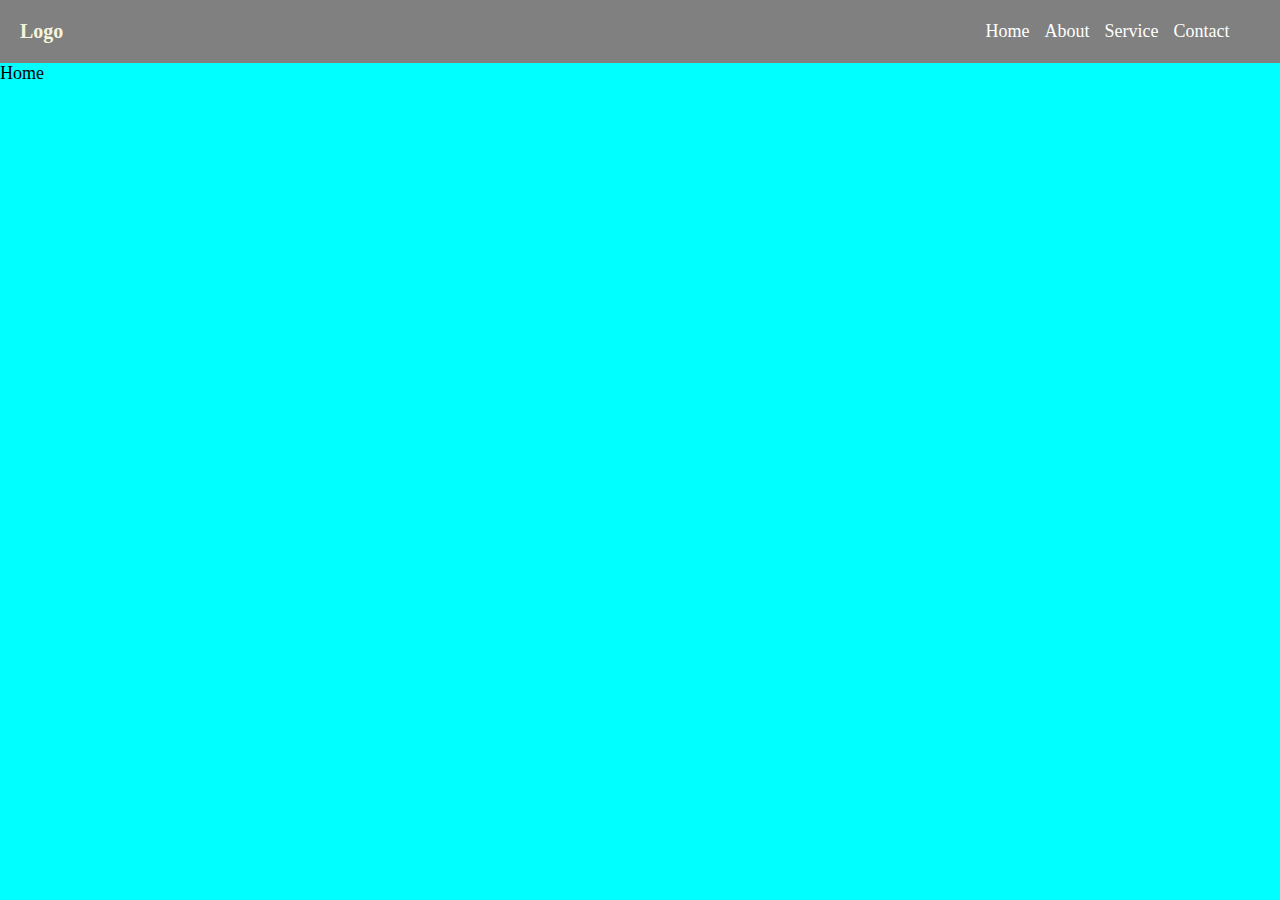
<file: Routing/html/index.html>
<!DOCTYPE html>
<html lang="en">
<head>
    <meta charset="UTF-8">
    <meta name="viewport" content="width=device-width, initial-scale=1.0">
    <link rel="stylesheet" href="../css/index.css">
    <title>Document</title>
</head>
<body>
    <header  class="header">
        <h3>Logo</h3>
        <div  class="headercontent">
            <a href="../pages/Home.html">
                <div>Home</div>
            </a>
            <a href="../pages/About.html">
                <div>About</div>
            </a>
            <a href="../pages/Service.html">
                <div>Service</div>
            </a>
            <a href="../pages/Contact.html">
                <div>Contact</div>

            </a>
        </div>
    </header>
   <div>Home</div>
</body>
</html>
</file>
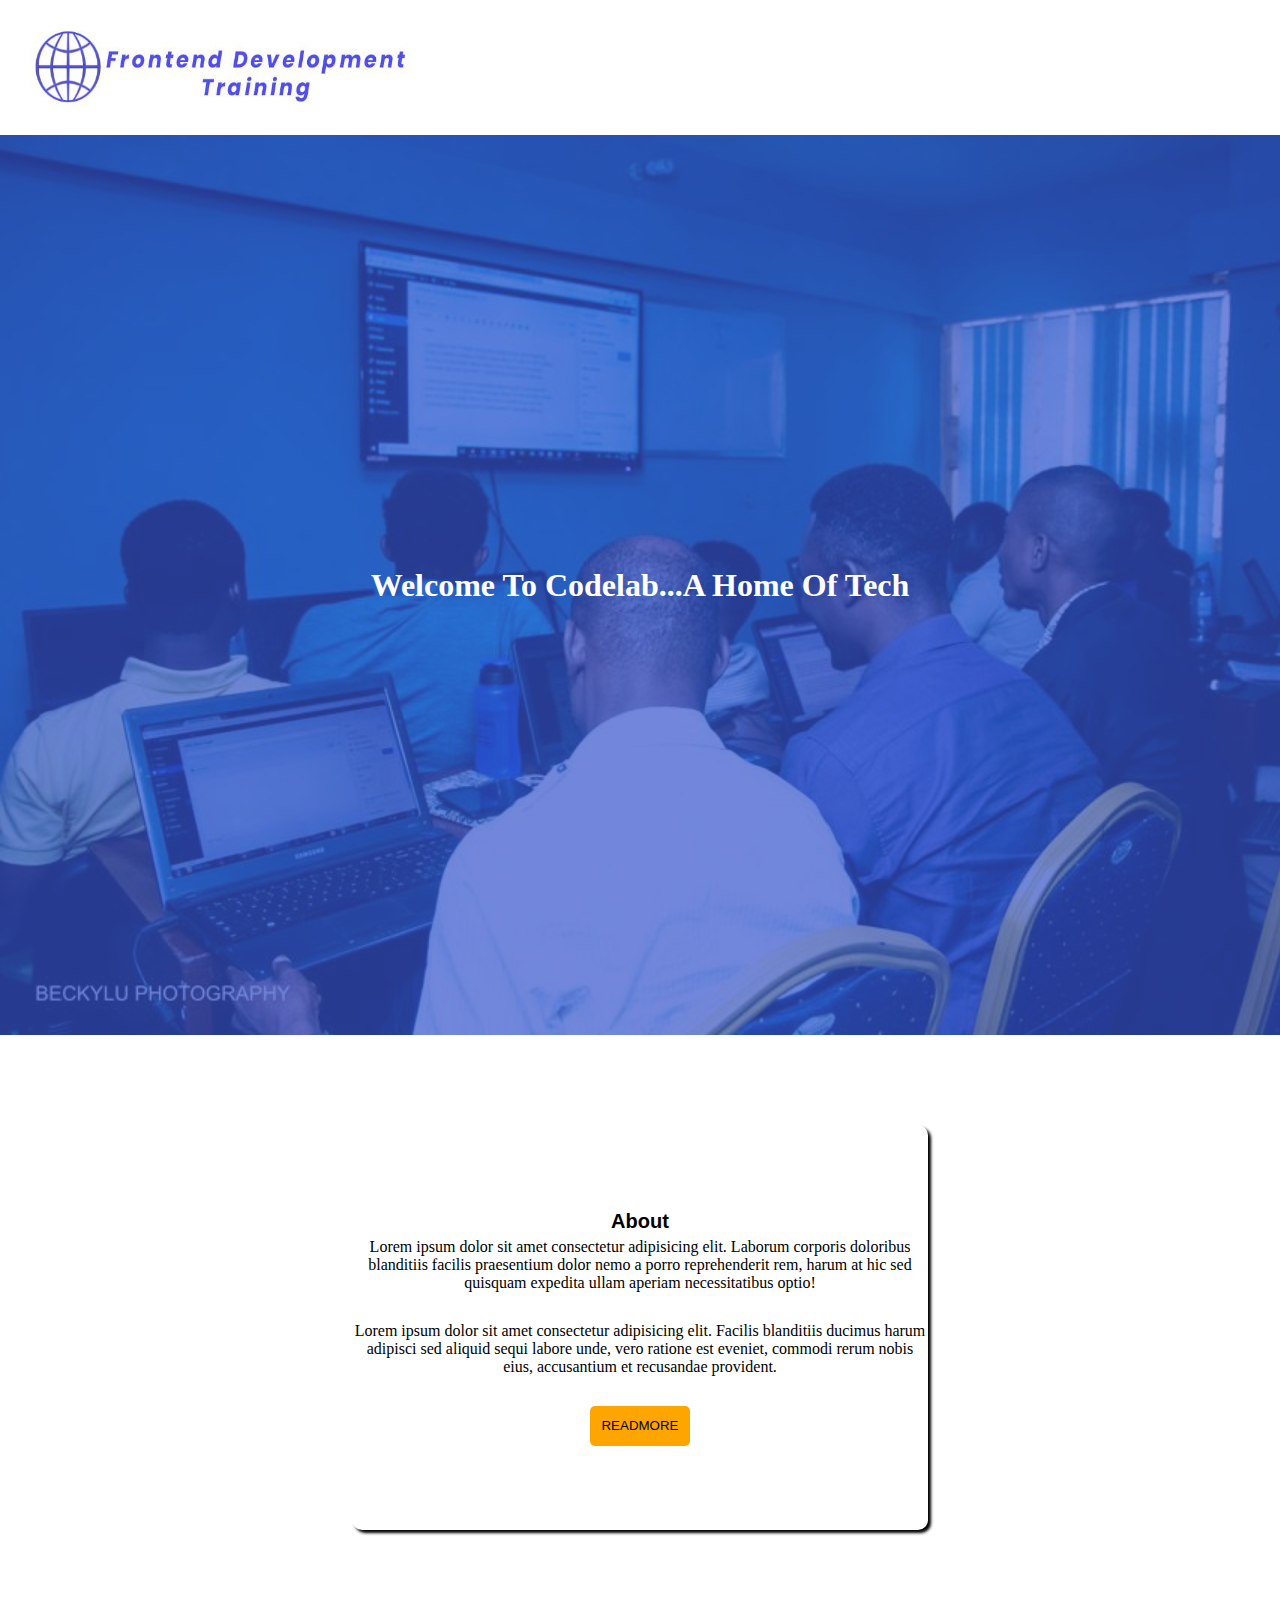
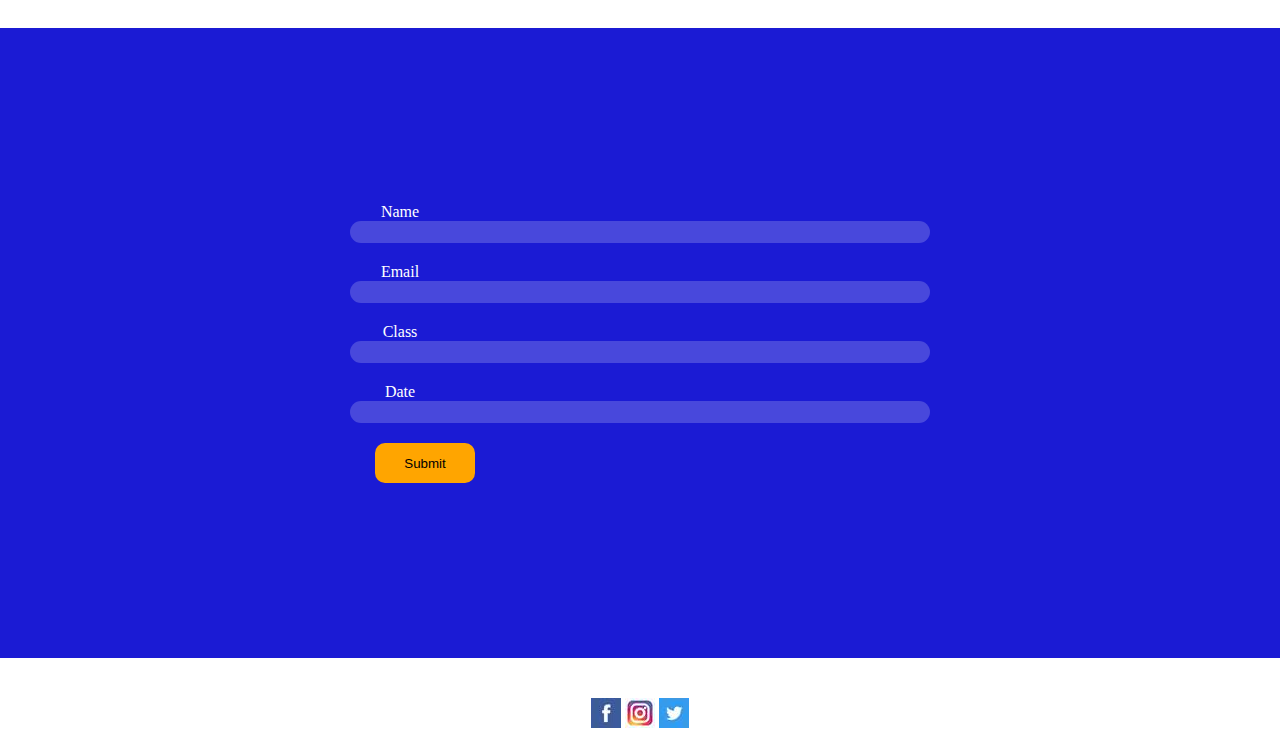
<file: First/two.html>
<!DOCTYPE html>
<html lang="en">
<head>
    <meta charset="UTF-8">
    <meta name="viewport" content="width=device-width, initial-scale=1.0">
    <title>Document</title>
    <link rel="stylesheet" href="./two.css">
</head>
<body>
    <header>
        <div class="Vallogowrapper">
            <img class="Vallogo" src="./WhatsApp Image 2023-07-31 at 17.55.09.jpg" alt="">
        </div>
    </header>
    <div  class="Valbbg">
        <h1>Welcome To Codelab...A Home Of Tech</h1>
         </div>
        <div class="Writedivwrapper">
            <div class="Writediv">
                <div class="txt">About</div>
                <div class="txt1">Lorem ipsum dolor sit amet consectetur adipisicing elit. Laborum corporis doloribus blanditiis facilis praesentium dolor nemo a porro reprehenderit rem, harum at hic sed quisquam expedita ullam aperiam necessitatibus optio!</div>

                <div class="txt2">
                    Lorem ipsum dolor sit amet consectetur adipisicing elit. Facilis blanditiis ducimus harum adipisci sed aliquid sequi labore unde, vero ratione est eveniet, commodi rerum nobis eius, accusantium et recusandae provident.
                </div>
                <div>
                    <button  style="width: 100px; background-color: orange;border-radius: 5px;border: none;width: 100px; height: 40px;">READMORE</button>
                </div>
            </div>
        </div>
        <div class="Buttondivwrapper">
            <div class="bluediv">
                <div class="Themainbutton">
                    <div class="one">Name</div>
                    <input type="text">
                    <div class="one">Email</div>
                    <input type="text">
                    <div  class="one">Class</div>
                    <input type="text">
                    <div class="one">Date</div>
                    <input type="text">
                    <div><button class="submit">Submit</button></div>
                </div>
            </div>
            <div>
                <img class="Logo" src="./fb.jpg" alt="">
                <img class="Logo" src="./insta.jpg" alt="">
                <img class="Logo" src="./twit.jpg" alt="">
            </div>
        </div>
</body>
</html>
</file>
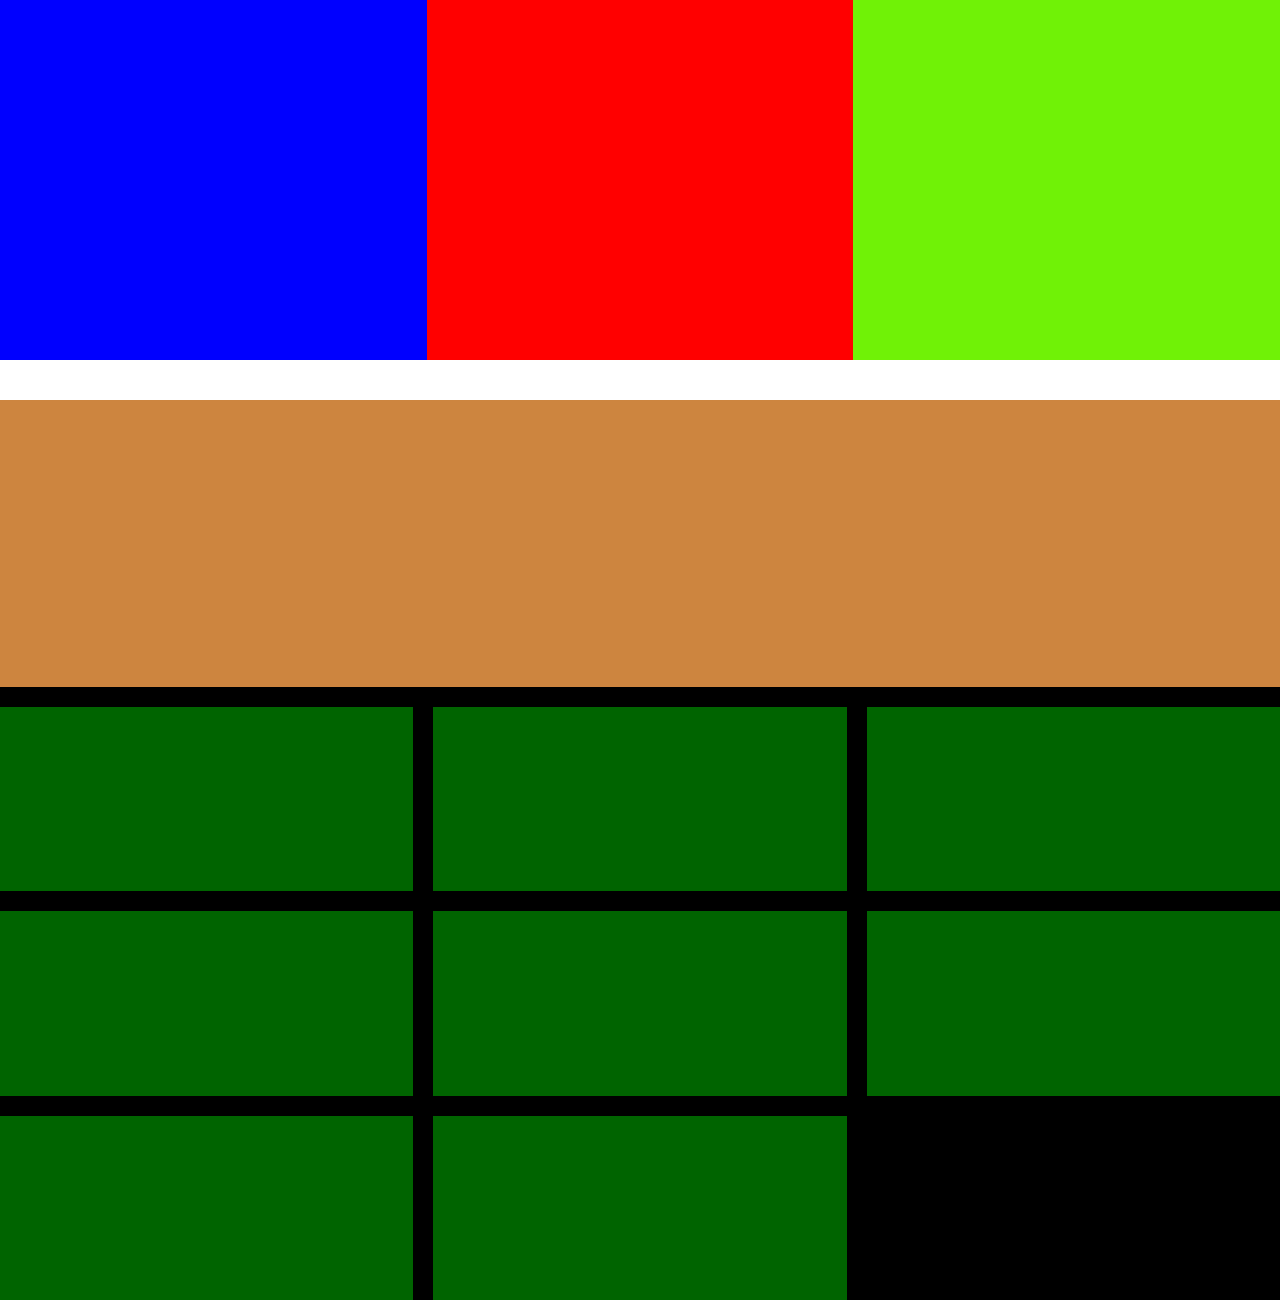
<file: grid/grid.html>
<!DOCTYPE html>
<html lang="en">
<head>
    <meta charset="UTF-8">
    <meta name="viewport" content="width=device-width, initial-scale=1.0">
    <title>Document</title>
    <link rel="stylesheet" href="./grid.css">
</head>
<body>
    <!-- showcase -->
   <div class="showcase">
       <div class="logos"></div>
       <div class="desc">
        <div class="logoimg"></div>
        <div class="logoimg"></div>
        <div class="logoimg"></div>
        <div class="logoimg"></div>
       </div>
   </div> 
   <!-- features -->
   <div class="feature">
    <div class="title"></div>
    <div class="featuresection">
        <div class="cards"></div>
        <div class="cards"></div>
        <div class="cards"></div>
        <div class="cards"></div>
        <div class="cards"></div>
        <div class="cards"></div>
        <div class="cards"></div>
        <div class="cards"></div>
    </div>
   </div>
</body>
</html>
</file>
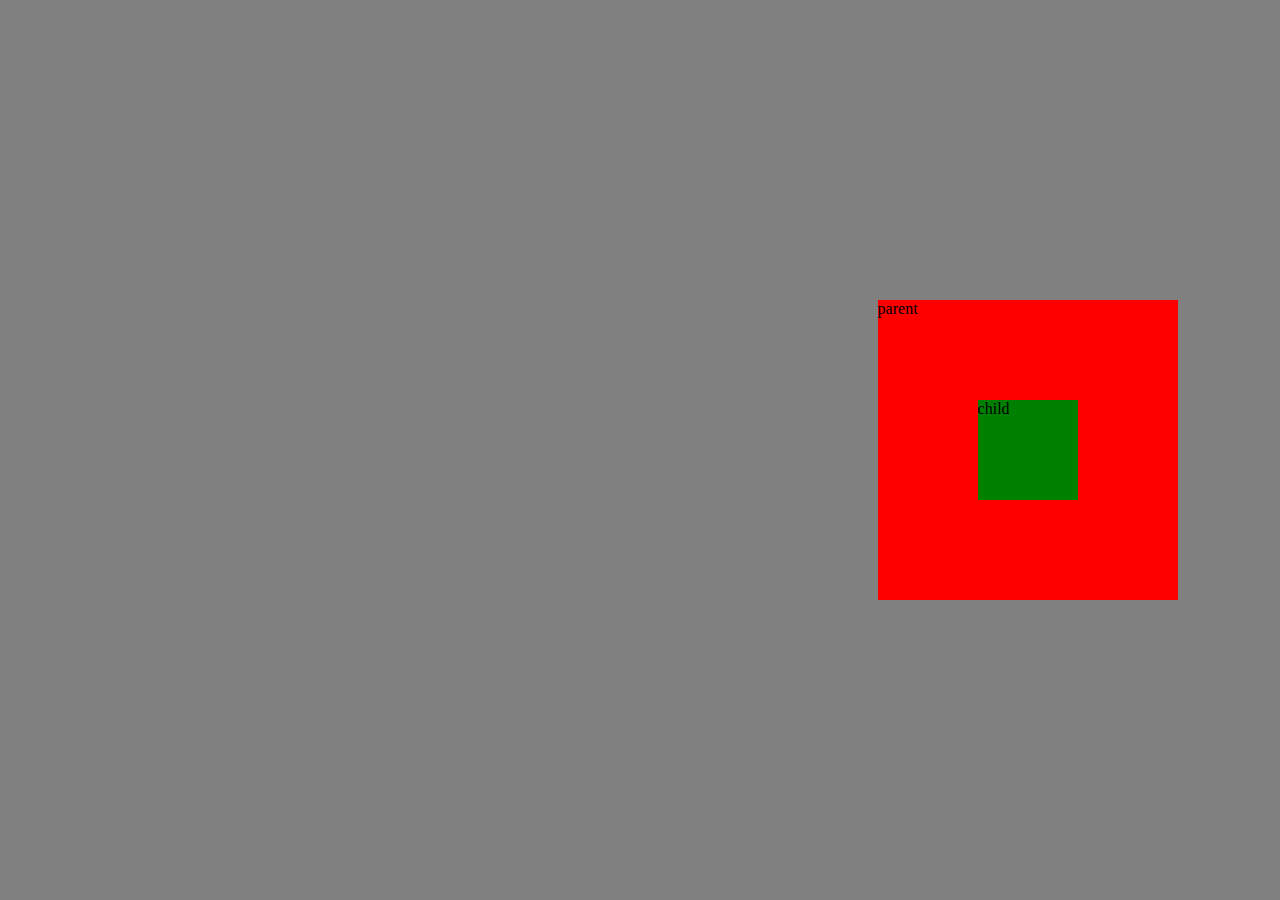
<file: Position/position.html>
<!DOCTYPE html>
<html lang="en">
<head>
    <title>Positioning</title>
    <link rel="stylesheet" href="./position.css">
</head>
<body>
    <div class="parentcontainer">
        parent
        <div class="childcontainer">
            child
        </div>
    </div>
</body>
</html>
</file>
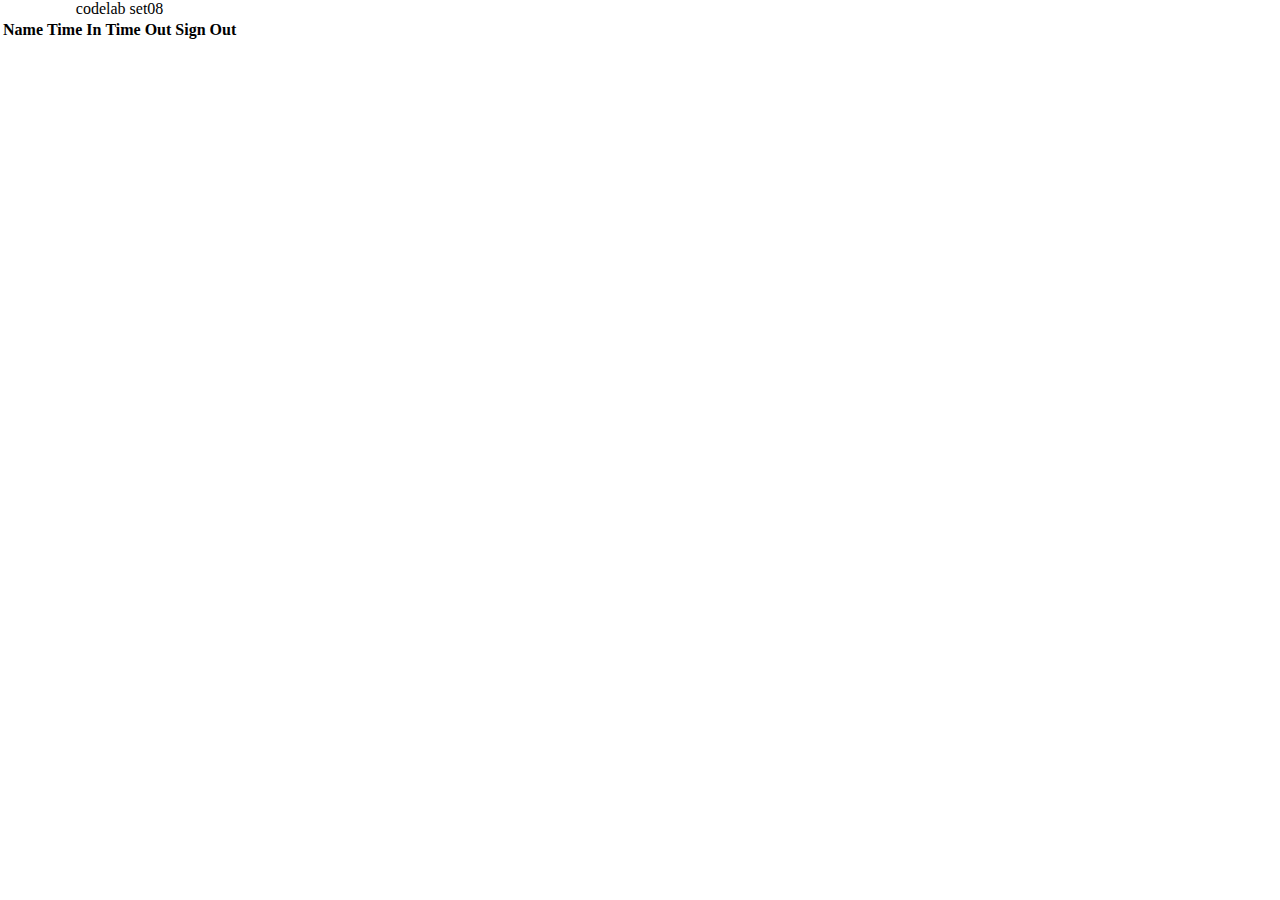
<file: table/table.html>
<!DOCTYPE html>
<html lang="en">
<head>
    <title>Document</title>
    <link rel="stylesheet" href="./table.css">
</head>
<body>
    <table>
        <caption>
             codelab set08
        </caption>
        <tr>
            <th>Name</th>
            <th>Time In</th>
            <th>Time Out</th>
            <th>Sign Out</th>
        </tr>
    </table>
</body>
</html>
</file>
<file: Routing/css/index.css>
*{
    margin: 0px;
}

body{
    background-color: aqua;
}
.header{
    display: flex;
    align-items: center;
    justify-content: space-between;
    background-color: gray;
color: beige;
padding: 20px 0px;
}
.headercontent{
    display: flex;
    justify-content: center;
    align-items: center;
     height: 100%;
     width: 300px;
     margin-right: 20px;
}
h3{
    margin-left: 20px;
    font-size: 20px;
    font-weight: 600;
}
.headercontent,div{
    margin-right: 15px;
    font-size: 18px;
    cursor: pointer;
}
a{
    text-decoration: none;
    color: white;
}
</file>
<file: First/two.css>
*{
    margin: 0;
}

header{
    width: 100%;
    height: 15vh;
    display: flex;
    align-items: center;
}

.Vallogo{
    width: 90%;
    height: 75px;
}

.Vallogowrapper{
    display: flex;
    align-items: center;
}

.Valbbg{
    width: 100%;
    background-image: url('./peeps.jpg');
    
    background-repeat: no-repeat;
  background-size: cover;
    
}h1{
    display: flex;
align-items: center;
justify-content: center;
    height:100% ;
    min-height: 100vh;
    width:100% ;
    color: white;
    background-color: rgba(54, 84, 204, 0.7)
}


.Writedivwrapper{
    width: 100%;
    height: 65vh;
    display: flex;
    justify-content: center;
    align-items: center;
}


.Writediv{
    width: 45%;
    height: 45vh;
    background-color: white;
    border-radius: 10px;
    display: flex;
    justify-content: center;
    align-items: center;
    flex-direction: column;
    box-shadow: 3px 3px 3px black;
}


.txt{
    margin-bottom: 5px;
    text-align: center;
    font-weight: bolder;
    font-family:'Trebuchet MS', 'Lucida Sans Unicode', 'Lucida Grande', 'Lucida Sans', Arial, sans-serif;
    font-size: 20px;
}

.txt1{
    margin-bottom: 30px;
    text-align: center;
    /* font-weight: bolder; */
    /* font-family:'Times New Roman', Times, serif */
}

.txt2{
    margin-bottom: 30px;
    text-align: center;
    /* font-weight: bolder; */
    /* font-family:'Times New Roman', Times, serif */
}

.Buttondivwrapper{
    width: 100%;
    height: 80vh;
    justify-content: center;
    align-items: center;
    display: flex;
    /* background-color: black; */
    flex-direction: column;
}

.bluediv{
    width: 100%;
    height: 70vh;
    justify-content: center;
    align-items: center;
    display: flex;
    background-color: rgb(27, 27, 212);
    margin-bottom: 40px;
}

.Themainbutton{
    width: 50%;
    height: 60vh;
    /* background-color: chartreuse; */
    display: flex;
    align-items: center;
    justify-content: center;
    flex-direction: column;
}

input{
    width: 90%;
    border-radius: 20px;
    border: white;
    height: 20px;
    margin-bottom: 20px;
    opacity: 0.2;
}

.one{
    margin-right: 480px;
    color: white;
}


.submit{
    margin-right: 430px;
    /* margin-bottom: 50px; */
    width: 100px; 
    background-color: orange;
    border-radius: 10px;
    border: none;
    width: 100px; 
    height: 40px;
}


.Logo{
    width: 30px;
   height: 30px;
}
</file>
<file: grid/grid.css>
*{
    margin: 0px;
}
/* .showcase{
    height: 40vh;
    display: grid;
    background-color: red;
    grid-template-columns: repeat(3,1fr);
}.logos{
    background-color: aqua;
    display: grid;
    grid-template-columns: repeat(2,1fr);
    gap: 20px;
}.desc{
    background-color: blue;
    display: grid;
    grid-column: span 2/3;
}.logoimg{
background-color: greenyellow;
} */

.showcase {
    height: 40vh;
    display: grid;
    background-color: red;
    grid-template-columns: repeat(3, 1fr);
    @media screen and (max-width:768px){
        grid-template-columns: 1fr;
    }
}


.desc {
    background-color: yellow;
    display: grid;
grid-column: span2/3;
}
.logos {
  display: grid;
  grid-template-columns: repeat(2,1fr);
  gap: 20px;
    background-color: blue;
}
.logoimg {
    background-color: rgb(112, 242, 6);
}
.feature{
    height: 100vh;
    margin-top: 40px;
    display: grid;
    grid-template-rows: repeat(3, 1fr);
    background-color: black;
    gap: 20px;
}
.title{
    background-color: peru;
}
.featuresection{
    display: grid;
    grid-row: span 2;
    gap: 20px;
    grid-template-columns: repeat(3, 1fr);
    @media screen and(max-width:1024px) {
        grid-template-columns:repeat(2, 1fr) ;
    }
    @media screen and(max-width:425px) {
        grid-template-columns: 1fr;
    }
}
.cards{
    background-color: darkgreen;
}
</file>
<file: Position/position.css>
*{
    margin: 0;
}
body{
    width: 100%;
    height: 100vh;
    background-color: gray;
    display: flex;
    justify-content: center;
align-items: center;
position: relative;
}
.parentcontainer{
height: 300px;
width: 300px;
background-color: red;
position: absolute;
right: 8%;
}
.childcontainer{
    height: 100px;
    width: 100px;
    background-color: green;
    position: absolute;
    bottom: 100px;
    right: 100px;
}
</file>
<file: table/table.css>
*{
    margin: 0px;
}
body{
    
}
</file>
